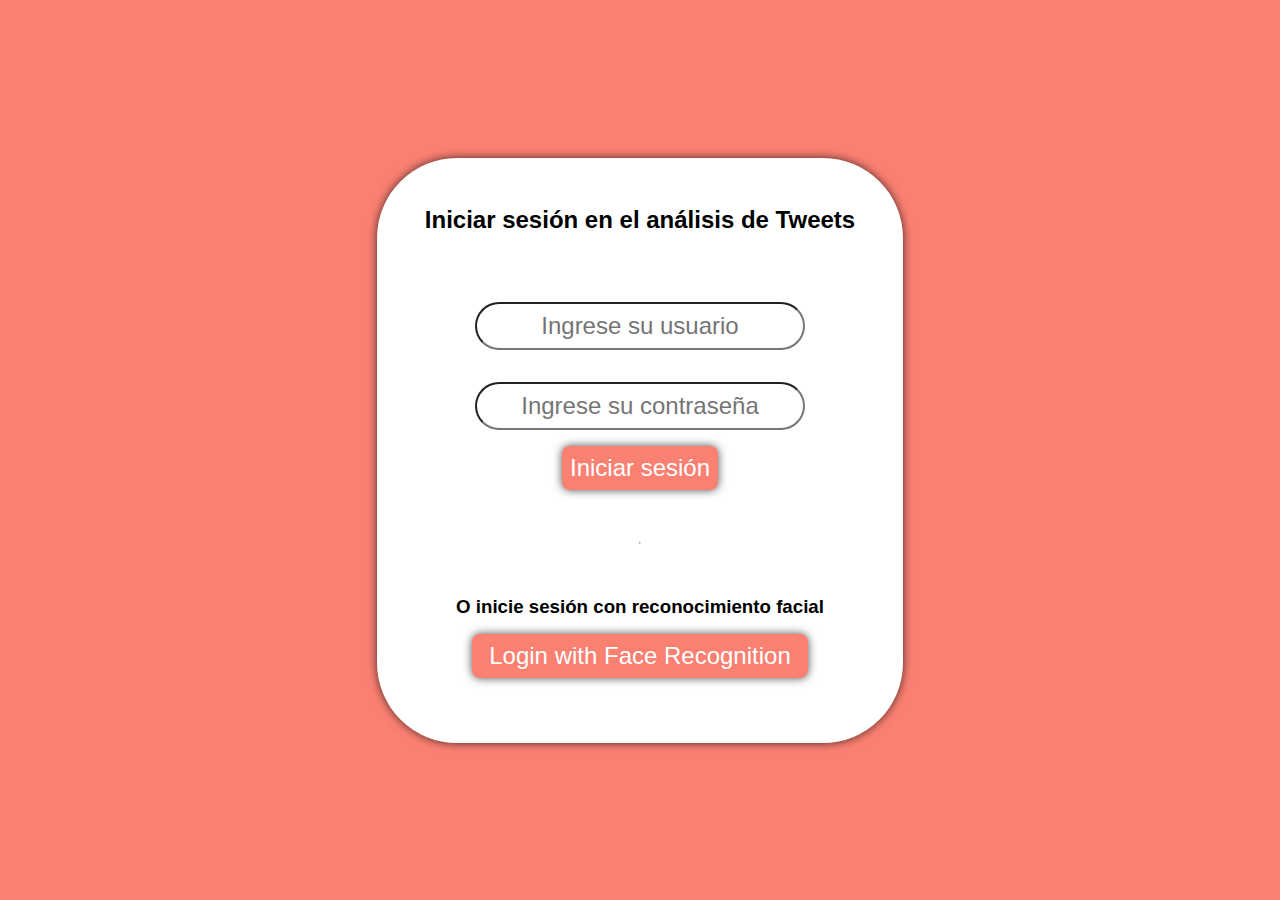
<file: frontend/index.html>
<!DOCTYPE html>
<html lang="en">
<head>
    <meta charset="UTF-8">
    <meta name="viewport" content="width=device-width, initial-scale=1.0">
    <title>Document</title>

    <link rel="stylesheet" href="styles.css">
</head>
<body>
    
    <div class="login-container">
        <div><h2>Iniciar sesión en el análisis de Tweets</h2></div>
        <form id="login-form">
            <div class="form-group">
                <input type="text" id="username" name="username" required placeholder="Ingrese su usuario">
            </div>
            <div class="form-group">
                <input type="password" id="password" name="password" required placeholder="Ingrese su contraseña">
            </div>
            <button type="submit">Iniciar sesión</button>
        </form>
        <hr>
        <div id="login-face">
            <h3>O inicie sesión con reconocimiento facial</h3>
            <button id="recognition-login">Login with Face Recognition</button>
        </div>
    </div>

    <script src="public/js/app.js"></script>
</body>
</html>
</file>
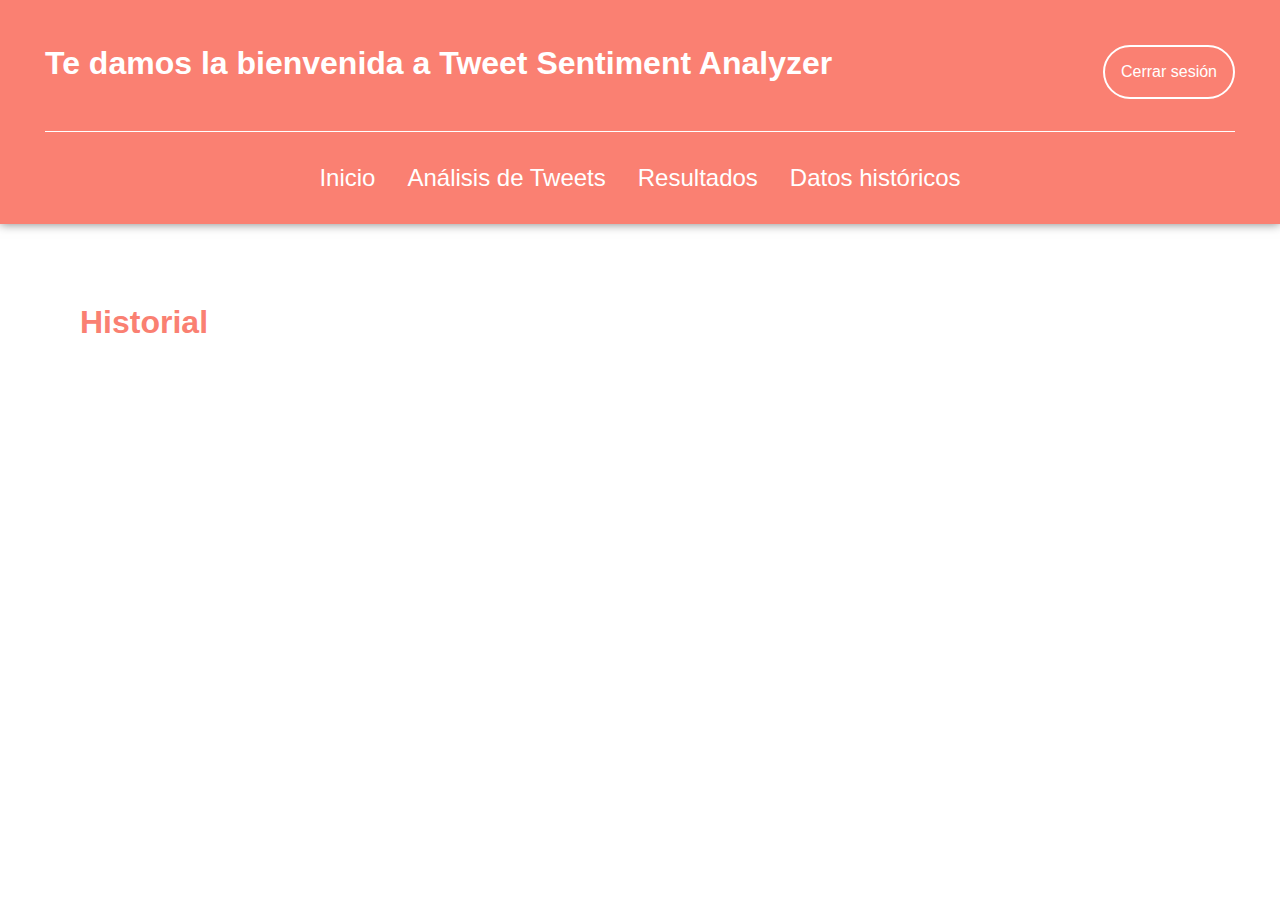
<file: frontend/public/templates/results.html>
<!DOCTYPE html>
<html lang="en">
<head>
    <meta charset="UTF-8">
    <meta name="viewport" content="width=device-width, initial-scale=1.0">
    <title>Document</title>
    <link rel="stylesheet" href="../css/menu.css">
    <link rel="stylesheet" href="../css/results.css">

</head>
<body>

    <header>
        <div>
            <h1>Te damos la bienvenida a Tweet Sentiment Analyzer</h1>
            <a id="signup" href="../../index.html">Cerrar sesión</a>
        </div>
        <hr>
        <nav>
            <ul>
                <a href="home.html"><li>Inicio</li></a>
                <a href="tweetAnalysis.html"><li>Análisis de Tweets</li></a>
                <a href="results.html"><li>Resultados</li></a>
                <a href="historicalData.html"><li>Datos históricos</li></a>
            </ul>
        </nav>
    </header>

    <main>
        <h1>Historial</h1>
        <div id="historical-data">
            <div id="lista-sentimientos"></div>
        </div>
    </main>
    <script src="../js/results.js"></script>

</body>
</html>
</file>
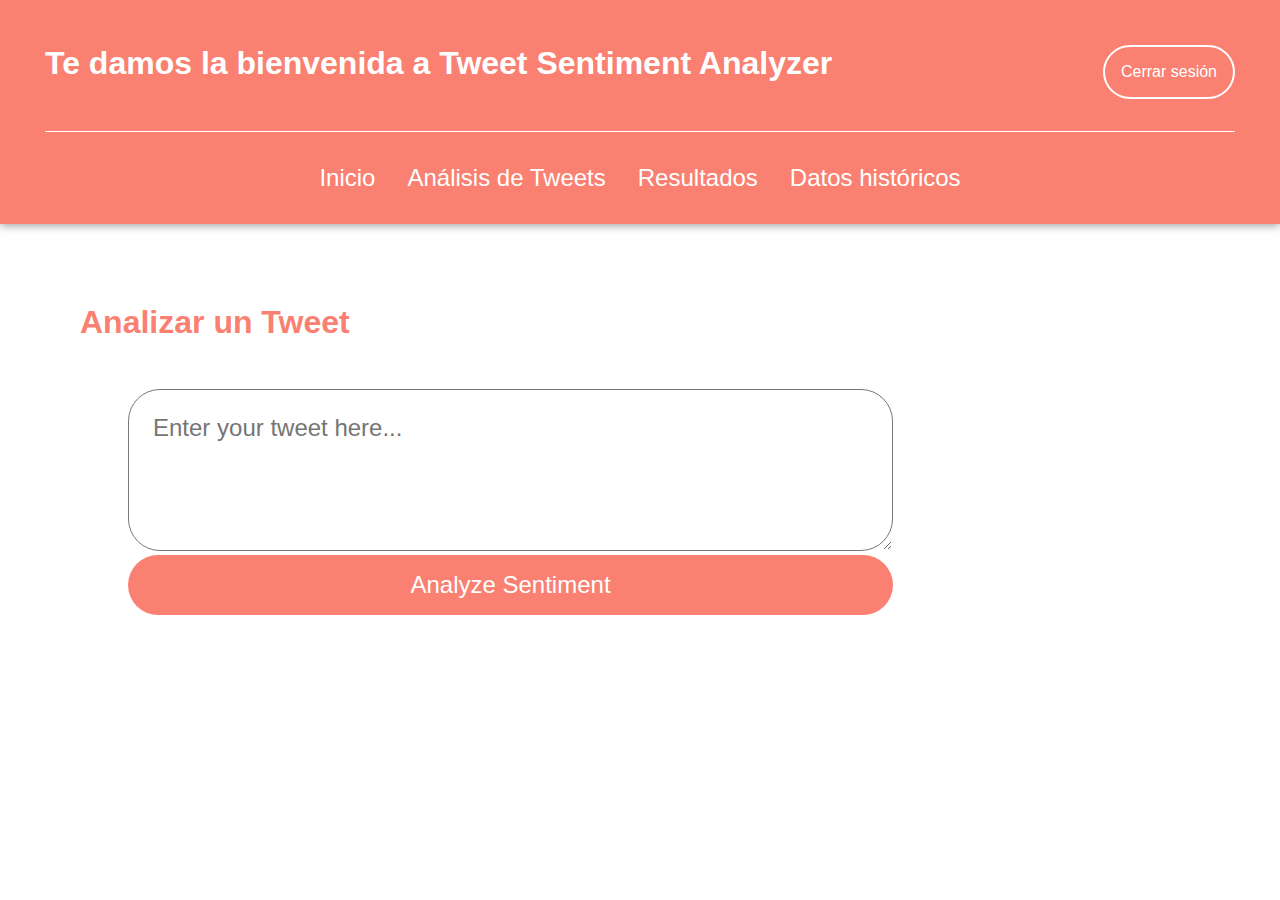
<file: frontend/public/templates/tweetAnalysis.html>
<!DOCTYPE html>
<html lang="en">
<head>
    <meta charset="UTF-8">
    <meta name="viewport" content="width=device-width, initial-scale=1.0">
    <title>Document</title>
    <link rel="stylesheet" href="../css/menu.css">
    <link rel="stylesheet" href="../css/tweetAnalysys.css">
</head>
<body>

    <header>
        <div>
            <h1>Te damos la bienvenida a Tweet Sentiment Analyzer</h1>
            <a id="signup" href="../../index.html">Cerrar sesión</a>
        </div>
        <hr>
        <nav>
            <ul>
                <a href="home.html"><li>Inicio</li></a>
                <a href="tweetAnalysis.html"><li>Análisis de Tweets</li></a>
                <a href="results.html"><li>Resultados</li></a>
                <a href="historicalData.html"><li>Datos históricos</li></a>
            </ul>
        </nav>
    </header>

    <main>
        <h1>Analizar un Tweet</h1>
        <div>
            <form id="tweetForm">
                <textarea id="tweet" rows="4" cols="50" placeholder="Enter your tweet here..."></textarea><br>
                <button type="submit">Analyze Sentiment</button>
            </form>
            <div id="result"></div>
        </div>
    </main>
    <script src="../js/tweetAnalysys.js"></script>
    
</body>
</html>
</file>
<file: frontend/styles.css>
*{
    padding: 0;
    margin: 0;
    box-sizing: border-box;
    font-family:'Trebuchet MS', 'Lucida Sans Unicode', 'Lucida Grande', 'Lucida Sans', Arial, sans-serif;
}

body {
    background-color: salmon;
    display: flex;
    justify-content: center;
    align-items: center;
    height: 100vh;
    width: 100%;
}
.login-container {
    background-color: white;
    padding: 3rem;
    display: flex;
    flex-direction: column;
    border-radius: 5rem;
    box-shadow: 0 0 10px rgba(0, 0, 0, 0.7);
    justify-content: space-between;
    height: 65vh;
    align-items: center;
}

input {
    font-size: 1.5rem;
    border-radius: 2rem;
    text-align: center;
    padding: .5rem;
    margin: 1rem;
}

button {
    background-color: salmon;
    color: white;
    box-shadow: 0 0 10px rgba(0, 0, 0, 0.7);
    font-size: 1.5rem;
    border: unset;
    padding: .5rem;
    border-radius: .5rem;
}

#login-form {
    align-items: center;
    display: flex;
    flex-direction: column;
    justify-content: space-between;
}

#login-face {
    display: flex;
    flex-direction: column;
}

#login-face button {
    margin: 1rem;
}
</file>
<file: frontend/public/css/menu.css>
*{
    padding: 0;
    margin: 0;
    box-sizing: border-box;
    font-family:'Trebuchet MS', 'Lucida Sans Unicode', 'Lucida Grande', 'Lucida Sans', Arial, sans-serif;
}

header {
    background-color: salmon;
    display: flex;
    flex-direction: column;
    justify-content: center;
    color: white;
    padding: 5vh 5vh 0 5vh;
    box-shadow: 0 0 10px rgba(0, 0, 0, 0.5);
}

header div {
    display: flex;
    flex-direction: row;
    justify-content: space-between;
}

ul {
    display: flex;
    flex-direction: row;
    list-style: none;
    justify-content: center;
    margin: 1rem;
}

li {
    font-size: 1.5rem;
    color: white;
    padding: 1rem;
}

a {
    text-decoration: none;    

}

li:hover {
    background-color: antiquewhite;
    color: salmon;
}

hr {
    margin-top: 2rem;
    border: none;
    height: .1vh;
    background-color: white;
}

#signup {
    background-color: unset;
    border: white 2px solid;
    color: white;
    padding: 1rem;
    border-radius: 2rem;
    cursor: pointer;
}

#signup:hover {
    color: salmon;
    background-color: white;
}
</file>
<file: frontend/public/css/results.css>
main {
    padding: 5rem;
    display: flex;
    flex-direction: column;
    color: salmon;
}

#lista-sentimientos {
    margin: 3rem 0;
}

#lista-sentimientos div {
    border: 1px solid salmon;
    box-shadow: 0 0 10px salmon;
    display: flex;
    justify-content: space-between;
    align-items: center;
    padding: 1rem 7rem;
    font-size: 2rem;
}

#lista-sentimientos div:hover {
    background-color: salmon;
    color: white;
}
</file>
<file: frontend/public/css/tweetAnalysys.css>
#tweetForm {
    margin: 3rem;
}

main {
    padding: 5rem;
    display: flex;
    flex-direction: column;
    color: salmon;
}

main div {
    display: flex;
    flex-direction: row;
    align-items: center;
}

button {
    background-color: salmon;
    padding: 1rem;
    border-radius: 2rem;
    cursor: pointer;
    color: white;
    border: unset;
    font-size: 1.5rem;
    width: 100%;
}

#tweet {
    border-radius: 2rem;
    padding: 1.5rem;
    font-size: 1.5rem;
}
</file>
